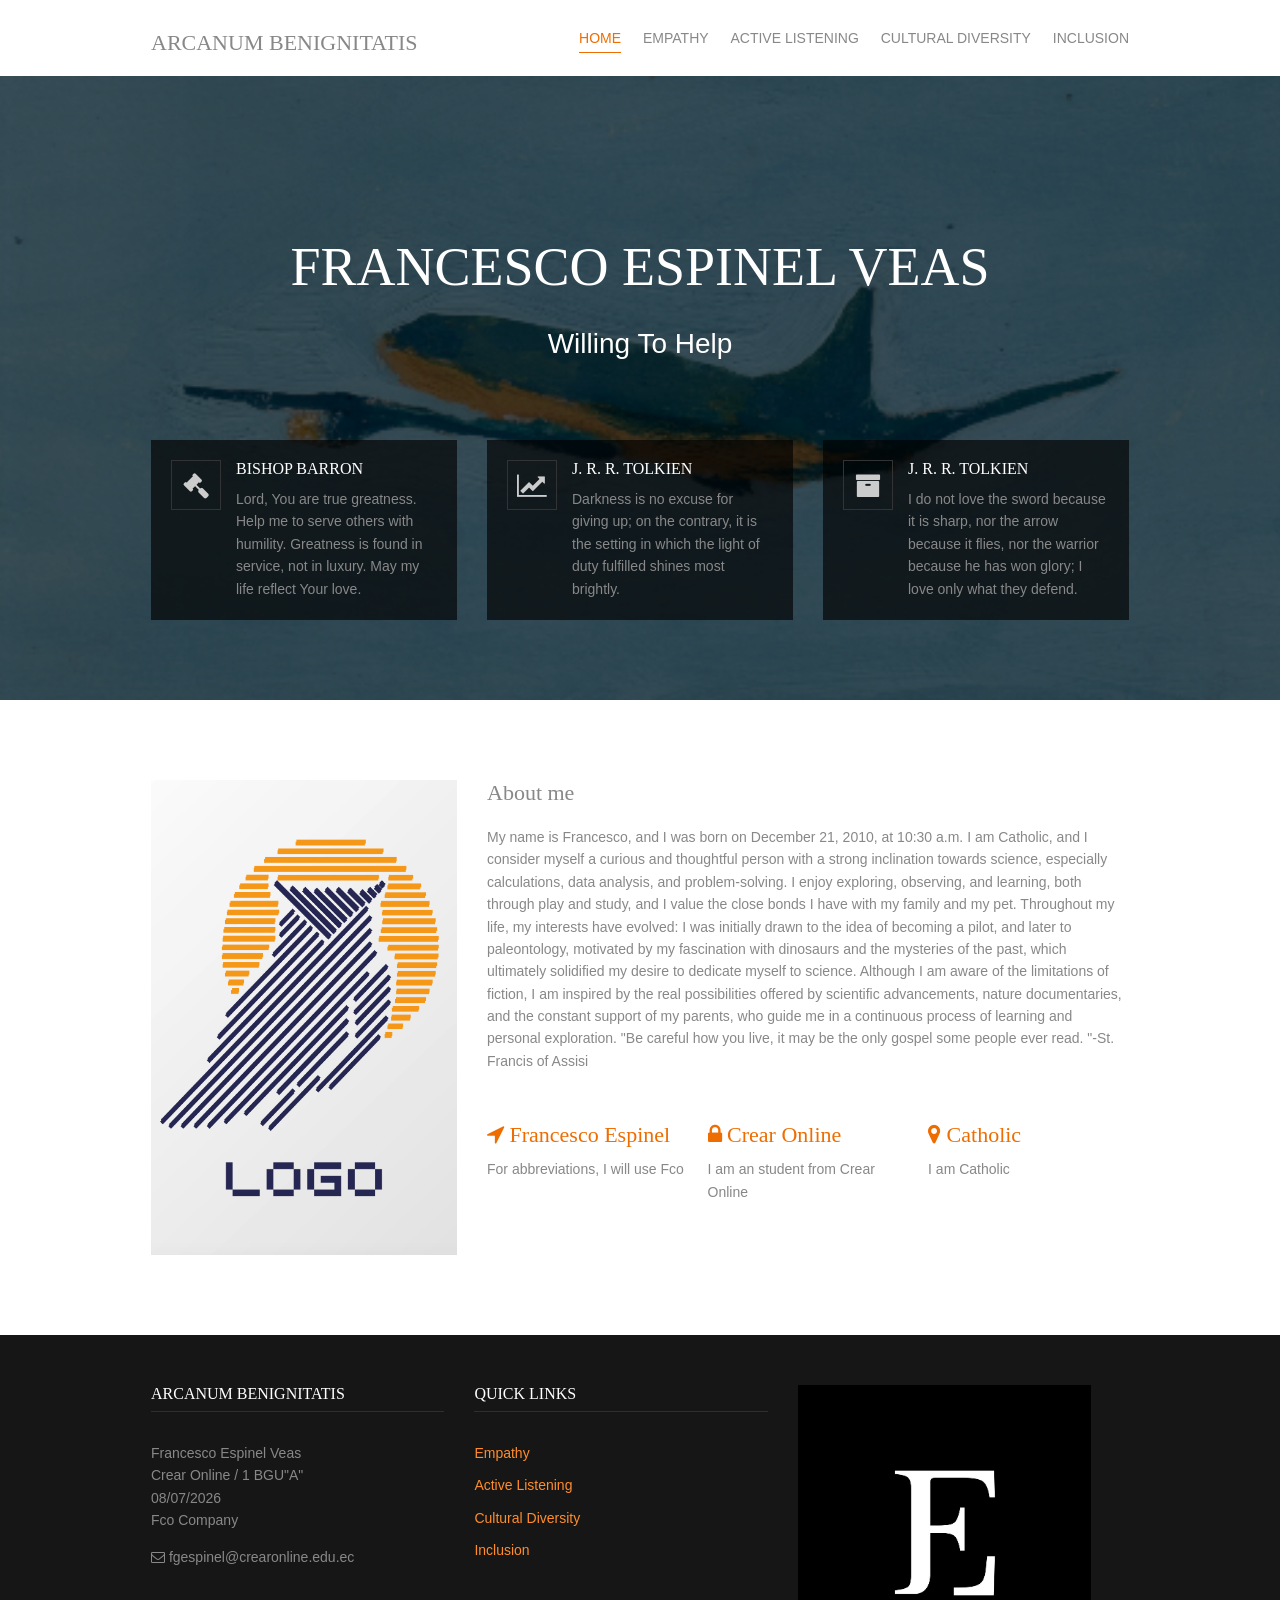
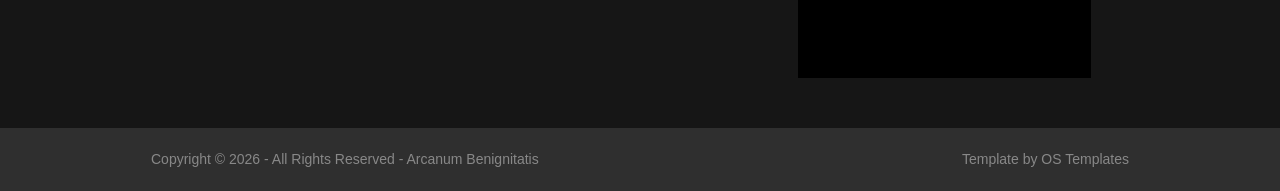
<file: index.html>
<!DOCTYPE html>
<!--
Template Name: Viral
Author: <a href="http://www.os-templates.com/">OS Templates</a>
Author URI: http://www.os-templates.com/
Licence: Free to use under our free template licence terms
Licence URI: http://www.os-templates.com/template-terms
-->
<html>
<head>
<title>Arcanum Benignitatis</title>
<meta charset="utf-8">
<meta name="viewport" content="width=device-width, initial-scale=1.0, maximum-scale=1.0, user-scalable=no">
<link href="layout/styles/layout.css" rel="stylesheet" type="text/css" media="all">
</head>
<body id="top">
<!-- ################################################################################################ -->
<!-- ################################################################################################ -->
<!-- ################################################################################################ -->
<div class="wrapper row1">
  <header id="header" class="clear"> 
    <!-- ################################################################################################ -->
    <div id="logo" class="fl_left">
      <h1><a href="index.html">Arcanum Benignitatis
      </a></h1>
    </div>
    <nav id="mainav" class="fl_right">
      <ul class="clear">
        <li class="active"><a href="index.html">Home</a></li>
        <li><a href="pages/Empathy.html">Empathy</a></li>
        <li><a href="pages/Active Listening.html">Active Listening</a></li>
        <li><a href="pages/Cultural Diversity.html">Cultural Diversity</a></li>
        <li><a href="pages/Inclusion.html">Inclusion</a></li>
      </ul>
    </nav>
    <!-- ################################################################################################ -->
  </header>
</div>
<!-- ################################################################################################ -->
<!-- ################################################################################################ -->
<!-- ################################################################################################ -->
<div class="wrapper row2 bgded" style="background-image:url('images/demo/backgrounds/01.png');">
  <div class="overlay">
    <section id="pageintro" class="clear"> 
      <!-- ################################################################################################ -->
      <div class="center btmspace-80">
        <h2 class="heading xxl uppercase btmspace-30">Francesco Espinel Veas</h2>
        <p class="xl nospace capitalise">Willing to help</p>
      </div>
      <ul class="nospace group services">
        <li class="one_third first">
          <article class="overlay"><a href="#"><i class="fa fa-legal"></i></a>
            <h6 class="heading">Bishop Barron</h6>
            <p>Lord, You are true greatness. Help me to serve others with humility. Greatness is found in service, not in luxury. May my life reflect Your love.</p>
          </article>
        </li>
        <li class="one_third">
          <article class="overlay"><a href="#"><i class="fa fa-line-chart"></i></a>
            <h6 class="heading">J. R. R. Tolkien</h6>
            <p>Darkness is no excuse for giving up; on the contrary, it is the setting in which the light of duty fulfilled shines most brightly.</p>
          </article>
        </li>
        <li class="one_third">
          <article class="overlay"><a href="#"><i class="fa fa-archive"></i></a>
            <h6 class="heading">J. R. R. Tolkien</h6>
            <p>I do not love the sword because it is sharp, nor the arrow because it flies, nor the warrior because he has won glory; I love only what they defend.</p>
          </article>
        </li>
      </ul>
      <!-- ################################################################################################ -->
    </section>
  </div>
</div>
<!-- ################################################################################################ -->
<!-- ################################################################################################ -->
<!-- ################################################################################################ -->
<div class="wrapper row3">
  <main class="container clear"> 
    <!-- main body -->
    <!-- ################################################################################################ -->
    <div class="group">
      <div class="one_third first"><img src="images/demo/Logo.png" alt="Logo"></div>
      <div class="two_third">
        <h2 class="heading">About me</h2>
        <p class="btmspace-50">My name is Francesco, and I was born on December 21, 2010, at 10:30 a.m. I am Catholic, and I consider myself a curious and thoughtful person with a strong inclination towards science, especially calculations, data analysis, and problem-solving. I enjoy exploring, observing, and learning, both through play and study, and I value the close bonds I have with my family and my pet. Throughout my life, my interests have evolved: I was initially drawn to the idea of ​​becoming a pilot, and later to paleontology, motivated by my fascination with dinosaurs and the mysteries of the past, which ultimately solidified my desire to dedicate myself to science. Although I am aware of the limitations of fiction, I am inspired by the real possibilities offered by scientific advancements, nature documentaries, and the constant support of my parents, who guide me in a continuous process of learning and personal exploration. "Be careful how you live, it may be the only gospel some people ever read. "-St. Francis of Assisi</p>
    <!--<p class="btmspace-80">"Duty, considered subjectively, is the good itself insofar as it must be put into practice... Virtue is defined as the constant disposition to fulfill one's duty with intelligence, love, and freedom. Virtue requires repeated practice, for it is evident that a single good act does not engender virtue; there must be knowledge of the good, a necessity to love it as such, and the will to carry it out." — Saint José Gregorio Hernández</p>-->
        <ul class="nospace group">
          <li class="one_third first">
            <h6 class="nospace btmspace-10"><a href="#"><i class="fa fa-location-arrow"></i> Francesco Espinel</a></h6>
            <p class="nospace"> For abbreviations, I will use Fco</p>
          </li>
          <li class="one_third">
            <h6 class="nospace btmspace-10"><a href="#"><i class="fa fa-lock"></i> Crear Online</a></h6>
            <p class="nospace">I am an student from Crear Online</p>
          </li>
          <li class="one_third last">
            <h6 class="nospace btmspace-10"><a href="#"><i class="fa fa-map-marker"></i> Catholic</a></h6>
            <p class="nospace">I am Catholic</p>
          </li>
        </ul>
      </div>
    </div>
    <!-- ################################################################################################ -->
    <!-- / main body -->
    <div class="clear"></div>
  </main>
</div>
<!-- ################################################################################################ -->
<!-- ################################################################################################ -->
<!-- ################################################################################################ -->
<div class="wrapper row5">
  <footer id="footer" class="clear"> 
    <!-- ################################################################################################ -->
    <div class="one_quarter first">
      <h6 class="title">Arcanum Benignitatis</h6>
      <address class="btmspace-15">
      Francesco Espinel Veas<br>
      Crear Online / 1 BGU"A"<br>
      08/07/2026<br>
      Fco Company
      </address>
      <ul class="nospace">
        <li><span class="fa fa-envelope-o"></span> fgespinel@crearonline.edu.ec</li>
      </ul>
    </div>
    <div class="one_quarter">
      <h6 class="title">Quick Links</h6>
      <ul class="nospace linklist">
        <li><a href="pages/Empathy.html">Empathy</a></li>
        <li><a href="pages/Active Listening.html">Active Listening</a></li>
        <li><a href="pages/Cultural Diversity.html">Cultural Diversity</a></li>
        <li><a href="pages/Inclusion.html">Inclusion</a></li>
      </ul>
    </div>
    <div class="one_quarter">
      <img src="images/demo/FE.JPG" alt="Logo">
    </div>
    <!-- ################################################################################################ -->
  </footer>
</div>
<!-- ################################################################################################ -->
<!-- ################################################################################################ -->
<!-- ################################################################################################ -->
<div class="wrapper row6">
  <div id="copyright" class="clear"> 
    <!-- ################################################################################################ -->
    <p class="fl_left">Copyright &copy; 2026 - All Rights Reserved - <a href="#">Arcanum Benignitatis</a></p>
    <p class="fl_right">Template by <a target="_blank" href="http://www.os-templates.com/" title="Free Website Templates">OS Templates</a></p>
    <!-- ################################################################################################ -->
  </div>
</div>
<!-- ################################################################################################ -->
<!-- ################################################################################################ -->
<!-- ################################################################################################ -->
<a id="backtotop" href="#top"><i class="fa fa-chevron-up"></i></a> 
<!-- JAVASCRIPTS -->
<script src="layout/scripts/jquery.min.js"></script>
<script src="layout/scripts/jquery.backtotop.js"></script>
<script src="layout/scripts/jquery.mobilemenu.js"></script>
</body>
</html>
</file>
<file: layout/styles/layout.css>
@charset "utf-8";
/*
Template Name: Viral
Author: <a href="http://www.os-templates.com/">OS Templates</a>
Author URI: http://www.os-templates.com/
Licence: Free to use under our free template licence terms
Licence URI: http://www.os-templates.com/template-terms
File: Layout CSS
*/

@import url("fontawesome-4.3.0.min.css");
@import url("framework.css");

/* Rows
--------------------------------------------------------------------------------------------------------------- */
.row0{border-bottom:1px solid;}
.row1, .row1 a{}
.row2, .row2 a{}
.row3, .row3 a{}
.row4, .row4 a{}
.row5, .row5 a{}
.row6, .row6 a{}


/* Top Bar
--------------------------------------------------------------------------------------------------------------- */
#topbar{padding:12px 0; font-size:12px;}

#topbar .fl_left{margin-top:4px;}
#topbar .fl_left .inline > li{margin-right:15px;}
#topbar .fl_left .inline > li i{margin:0 5px 0 0; line-height:normal;}

#topbar .faico li{margin:0;}


/* Header
--------------------------------------------------------------------------------------------------------------- */
#header{padding:30px 0 20px;}

#header #logo{}
#header #logo h1{margin:0; padding:0; text-transform:uppercase;}


/* PageIntro
--------------------------------------------------------------------------------------------------------------- */
#pageintro{padding:160px 0 80px;}

#pageintro .services article{margin:0;}
#pageintro .services .heading{font-size:16px; text-transform:uppercase;}
#pageintro .services i{border:1px solid;}
#pageintro .services footer{text-align:right;}


/* Content Area
--------------------------------------------------------------------------------------------------------------- */
.container{padding:80px 0;}

/* Content */
.container .content{}

/* Comments */
#comments ul{margin:0 0 40px 0; padding:0; list-style:none;}
#comments li{margin:0 0 10px 0; padding:15px;}
#comments .avatar{float:right; margin:0 0 10px 10px; padding:3px; border:1px solid;}
#comments address{font-weight:bold;}
#comments time{font-size:smaller;}
#comments .comcont{display:block; margin:0; padding:0;}
#comments .comcont p{margin:10px 5px 10px 0; padding:0;}

#comments form{display:block; width:100%;}
#comments input, #comments textarea{width:100%; padding:10px; border:1px solid;}
#comments textarea{overflow:auto;}
#comments div{margin-bottom:15px;}
#comments input[type="submit"], #comments input[type="reset"]{display:inline-block; width:auto; min-width:150px; margin:0; padding:8px 5px; cursor:pointer;}

/* Sidebar */
.container .sidebar{}

.sidebar .sdb_holder{margin-bottom:50px;}
.sidebar .sdb_holder:last-child{margin-bottom:0;}


/* Info
--------------------------------------------------------------------------------------------------------------- */
#info{padding:80px 0;}

#info .services article{margin-bottom:35px; border:1px solid;}


/* Footer
--------------------------------------------------------------------------------------------------------------- */
#footer{padding:50px 0;}

#footer .title{margin:0 0 30px 0; padding:0 0 8px 0; border-bottom:1px solid; font-size:16px; text-transform:uppercase;}

#footer .linklist li{margin-bottom:10px;}
#footer .linklist li:last-child{margin-bottom:0;}

#footer .smallfont{font-size:.8rem; margin:0;}

#footer input, #footer button{border:none;}
#footer input{display:block; width:100%; padding:8px;}
#footer button{padding:6px 12px 8px; font-weight:bold; text-transform:uppercase; cursor:pointer;}


/* Copyright
--------------------------------------------------------------------------------------------------------------- */
#copyright{padding:20px 0;}
#copyright *{margin:0; padding:0;}


/* Transition Fade
--------------------------------------------------------------------------------------------------------------- */
.faico a, #mainav *, #backtotop, .services i, #info .services li,  .overlay{transition:all .3s ease-in-out;}


/* ------------------------------------------------------------------------------------------------------------ */
/* ------------------------------------------------------------------------------------------------------------ */
/* ------------------------------------------------------------------------------------------------------------ */
/* ------------------------------------------------------------------------------------------------------------ */
/* ------------------------------------------------------------------------------------------------------------ */


/* Navigation
--------------------------------------------------------------------------------------------------------------- */
nav ul, nav ol{margin:0; padding:0; list-style:none;}

#mainav, #breadcrumb, .sidebar nav{line-height:normal;}
#mainav .drop::after, #mainav li li .drop::after, #breadcrumb li:first-child::before, #breadcrumb li a::after, .sidebar nav a::after{position:absolute; font-family:"FontAwesome"; font-size:10px; line-height:10px;}

/* Top Navigation */
#mainav{}
#mainav ul{text-transform:uppercase;}
#mainav ul ul{z-index:9999; position:absolute; width:160px; text-align:left; text-transform:none;}
#mainav ul ul ul{left:160px; top:0;}
#mainav li{display:inline-block; position:relative; margin:0 18px 0 0; padding:0;}
#mainav li:last-child{margin-right:0;}
#mainav li li{width:100%; margin:0;}
#mainav li a{display:block; padding:0 0 6px 0; border-bottom:1px solid;}
#mainav li li a{border:solid; border-width:0 0 1px 0;}
#mainav .drop{padding-left:10px;}
#mainav li li a, #mainav li li .drop{display:block; margin:0; padding:10px 15px;}
#mainav .drop:after, #mainav li li .drop:after{content:"\f0d7";}
#mainav .drop:after{top:5px; left:0;}
#mainav li li .drop:after{top:15px; left:5px;}
#mainav ul ul{visibility:hidden; opacity:0;}
#mainav ul li:hover > ul{visibility:visible; opacity:1;}

#mainav form{display:none; margin:0; padding:0;}
#mainav form select, #mainav form select option{display:block; cursor:pointer; outline:none;}
#mainav form select{width:100%; padding:5px; border:1px solid;}
#mainav form select option{margin:5px; padding:0; border:none;}

/* Breadcrumb */
#breadcrumb{padding:50px 0;}
#breadcrumb ul{margin:0; padding:0; list-style:none;}
#breadcrumb li{display:inline-block; position:relative; margin:0 6px 0 0; padding:0; font-size:12px;}
#breadcrumb li:first-child{padding-left:15px;}
#breadcrumb li:first-child::before{top:3px; left:0; content:"\f015"}
#breadcrumb li:last-child{display:block; margin:10px 0 0 0; padding:0; text-transform:capitalize; font-size:1.6rem;}
#breadcrumb li a{position:relative; margin:0; padding:0 12px 0 0;}
#breadcrumb li a::after{top:3px; right:0; content:"\f101";}
#breadcrumb li:last-child a{padding:0;}
#breadcrumb li:last-child a::after{display:none;}

/* Sidebar Navigation */
.sidebar nav{display:block; width:100%;}
.sidebar nav li{margin:0 0 3px 0; padding:0;}
.sidebar nav a{display:block; position:relative; margin:0; padding:5px 10px 5px 15px; text-decoration:none; border:solid; border-width:0 0 1px 0;}
.sidebar nav a::after{top:9px; left:5px; content:"\f101";}
.sidebar nav ul ul a{padding-left:35px;}
.sidebar nav ul ul a::after{left:25px;}
.sidebar nav ul ul ul a{padding-left:55px;}
.sidebar nav ul ul ul a::after{left:45px;}

/* Pagination */
.pagination{display:block; width:100%; text-align:center; clear:both;}
.pagination li{display:inline-block; margin:0 2px 0 0;}
.pagination li:last-child{margin-right:0;}
.pagination a, .pagination strong{display:block; padding:8px 11px; border:1px solid; background-clip:padding-box; font-weight:normal;}

/* Back to Top */
#backtotop{z-index:999; display:inline-block; position:fixed; visibility:hidden; bottom:20px; right:20px; width:36px; height:36px; line-height:36px; font-size:16px; text-align:center; opacity:.2;}
#backtotop i{display:block; width:100%; height:100%; line-height:inherit;}
#backtotop.visible{visibility:visible; opacity:.5;}
#backtotop:hover{opacity:1;}


/* Tables
--------------------------------------------------------------------------------------------------------------- */
table, th, td{border:1px solid; border-collapse:collapse; vertical-align:top;}
table, th{table-layout:auto;}
table{width:100%; margin-bottom:15px;}
th, td{padding:5px 8px;}
td{border-width:0 1px;}


/* Gallery
--------------------------------------------------------------------------------------------------------------- */
#gallery{display:block; width:100%; margin-bottom:50px;}
#gallery figure figcaption{display:block; width:100%; clear:both;}
#gallery li{margin-bottom:30px;}


/* Font Awesome Social Icons
--------------------------------------------------------------------------------------------------------------- */
.faico{margin:0; padding:0; list-style:none;}
.faico li{display:inline-block; float:left; margin:0 2px 0 0; padding:0; line-height:normal;}
.faico li:last-child{margin-right:0;}

.faico a{display:inline-block; width:30px; height:30px; line-height:30px; font-size:16px; text-align:center;}
.faico a{color:#FFFFFF; background-color:#F3F3F3;}

.faicon-dribble:hover{background-color:#EA4C89;}
.faicon-facebook:hover{background-color:#3B5998;}
.faicon-google-plus:hover{background-color:#DB4A39;}
.faicon-linkedin:hover{background-color:#0E76A8;}
.faicon-pinterest:hover{background-color:#C8232C;}
.faicon-rss:hover{background-color:#EE802F;}
.faicon-twitter:hover{background-color:#00ACEE;}


/* ------------------------------------------------------------------------------------------------------------ */
/* ------------------------------------------------------------------------------------------------------------ */
/* ------------------------------------------------------------------------------------------------------------ */
/* ------------------------------------------------------------------------------------------------------------ */
/* ------------------------------------------------------------------------------------------------------------ */


/* Colours
--------------------------------------------------------------------------------------------------------------- */
body{color:#888888; background-color:#2E2E2E;}
a{color:#FF8D2C;}
hr, .borderedbox{border-color:#D7D7D7;}
label span{color:#FF0000; background-color:inherit;}
.overlay{color:inherit; background-color:rgba(0,0,0,.65);}


/* Rows */
.row0, .row0 a{color:#888888; background-color:#FFFFFF;}
.row0{border-color:#D7D7D7;}
.row1, .row1 a{color:#888888; background-color:#FFFFFF;}
.row2{color:#FFFFFF; background-color:#161616;}
.row3{color:#888888; background-color:#FFFFFF;}
.row3 a{color:#EE6D00;}/* Darker Orange */
.row4{color:#FFFFFF; background-color:#FF8D2C;}
.row4 a{color:#9D4700;}/* Darker Orange */
.row5{color:#888888; background-color:#161616;}
.row6, .row6 a{color:#888888; background-color:#2F2F2F;}


/* Top Bar */
#topbar .faico a{color:inherit;}
#topbar .faico a:hover{color:#FFFFFF;}


/* PageIntro */
#pageintro .services .heading{color:#FFFFFF;}
#pageintro .services p{color:#888888;}
#pageintro .services a i{color:#CCCCCC; border-color:#333333;}
#pageintro .services li:hover a i{color:#FFFFFF; background-color:#FF8D2C; border-color:#FF8D2C;}
#pageintro .services li:hover .overlay{background-color:rgba(0,0,0,1);}


/* Info */
#info .services article{border-color:#FFFFFF;}
#info .services li:hover{color:#888888; background-color:#FFFFFF;}
#info .services li:hover article{border-color:#9D4700;}
#info .services li:hover a{color:#FF8D2C;}
#info .services li:hover a i{color:#FFFFFF; background-color:#FF8D2C;}


/* Footer */
#footer .title{color:#FFFFFF; border-color:#2F2F2F;}
#footer input{color:#FFFFFF; background-color:#2F2F2F;}
#footer button{color:#FFFFFF; background-color:#FF8D2C;}


/* Navigation */
#mainav li a{color:inherit; border-color:transparent;}
#mainav .active a{border-color:#EE6D00;}
#mainav .active a, #mainav a:hover, #mainav li:hover > a{color:#EE6D00; background-color:inherit;}
#mainav li li a, #mainav .active li a{color:#FFFFFF; background-color:rgba(0,0,0,.6); border-color:rgba(0,0,0,.6);}
#mainav li li:hover > a, #mainav .active .active > a{color:#FFFFFF; background-color:#FF8D2C;}
#mainav form select{border-color:#D7D7D7;}

#breadcrumb li, #breadcrumb a{color:#888888; background-color:inherit;}
#breadcrumb li:last-child a{color:#FFFFFF;}

.container .sidebar nav a{color:inherit; border-color:#D7D7D7;}
.container .sidebar nav a:hover{color:#FF8D2C;}

.pagination a, .pagination strong{border-color:#D7D7D7;}
.pagination .current *{color:#FFFFFF; background-color:#FF8D2C;}

#backtotop{color:#FFFFFF; background-color:#EE6D00;}


/* Tables + Comments */
table, th, td, #comments .avatar, #comments input, #comments textarea{border-color:#D7D7D7;}
th{color:#FFFFFF; background-color:#373737;}
tr, #comments li, #comments input[type="submit"], #comments input[type="reset"]{color:inherit; background-color:#FBFBFB;}
tr:nth-child(even), #comments li:nth-child(even){color:inherit; background-color:#F7F7F7;}
table a, #comments a{background-color:inherit;}


/* ------------------------------------------------------------------------------------------------------------ */
/* ------------------------------------------------------------------------------------------------------------ */
/* ------------------------------------------------------------------------------------------------------------ */
/* ------------------------------------------------------------------------------------------------------------ */
/* ------------------------------------------------------------------------------------------------------------ */


/* Media Queries
--------------------------------------------------------------------------------------------------------------- */
@-ms-viewport{width:device-width;}


/* Smartphone + Tablet
--------------------------------------------------------------------------------------------------------------- */
@media screen and (min-width:180px) and (max-width:750px) {
	.imgl, .imgr{display:inline-block; float:none; margin:0 0 10px 0;}
	.fl_left, .fl_right{display:block; float:none;}
	.one_half, .one_third, .two_third, .one_quarter, .two_quarter, .three_quarter{display:block; float:none; width:auto; margin:0 0 30px 0; padding:0;}

	.last{margin-bottom:0;}

	#topbar{text-align:center;}
	#topbar .inline{margin-bottom:15px;}
	#topbar .faico li{float:none;}

	#header #logo{text-align:center; margin-bottom:15px;}

	#pageintro{padding:140px 0 50px;}
	.container{padding-bottom:50px;}
	#info{padding-bottom:50px;}
	#footer{padding-bottom:20px;}
}

@media screen and (min-width:180px) and (max-width:900px) {
	#topbar, #header, #pageintro, #breadcrumb, .container, #info, #footer, #copyright{max-width:90%;}

	#topbar{}

	#header{}

	#pageintro{}

	#mainav{}
	#mainav ul{display:none;}
	#mainav form{display:block;}

	#breadcrumb{}

	.container{}
	#comments input[type="reset"]{margin-top:10px;}
	.pagination li{display:inline-block; margin:0 5px 5px 0;}

	#info{}

	#footer{}

	#copyright{}
	#copyright p:first-of-type{margin-bottom:10px;}
}


/* Max Wrapper Width - Laptop, Desktop etc.
--------------------------------------------------------------------------------------------------------------- */
@media screen and (min-width:978px) {
	#topbar, #header, #pageintro, #breadcrumb, .container, #info, #footer, #copyright{max-width:978px;}
}


/* Other
--------------------------------------------------------------------------------------------------------------- */
@media screen and (max-width:650px) {
	.scrollable{display:block; width:100%; margin:0 0 30px 0; padding:0 0 15px 0; overflow:auto; overflow-x:scroll;}
	.scrollable table{margin:0; padding:0; white-space:nowrap;}

	.xxl{font-size:40px;}
}
</file>
